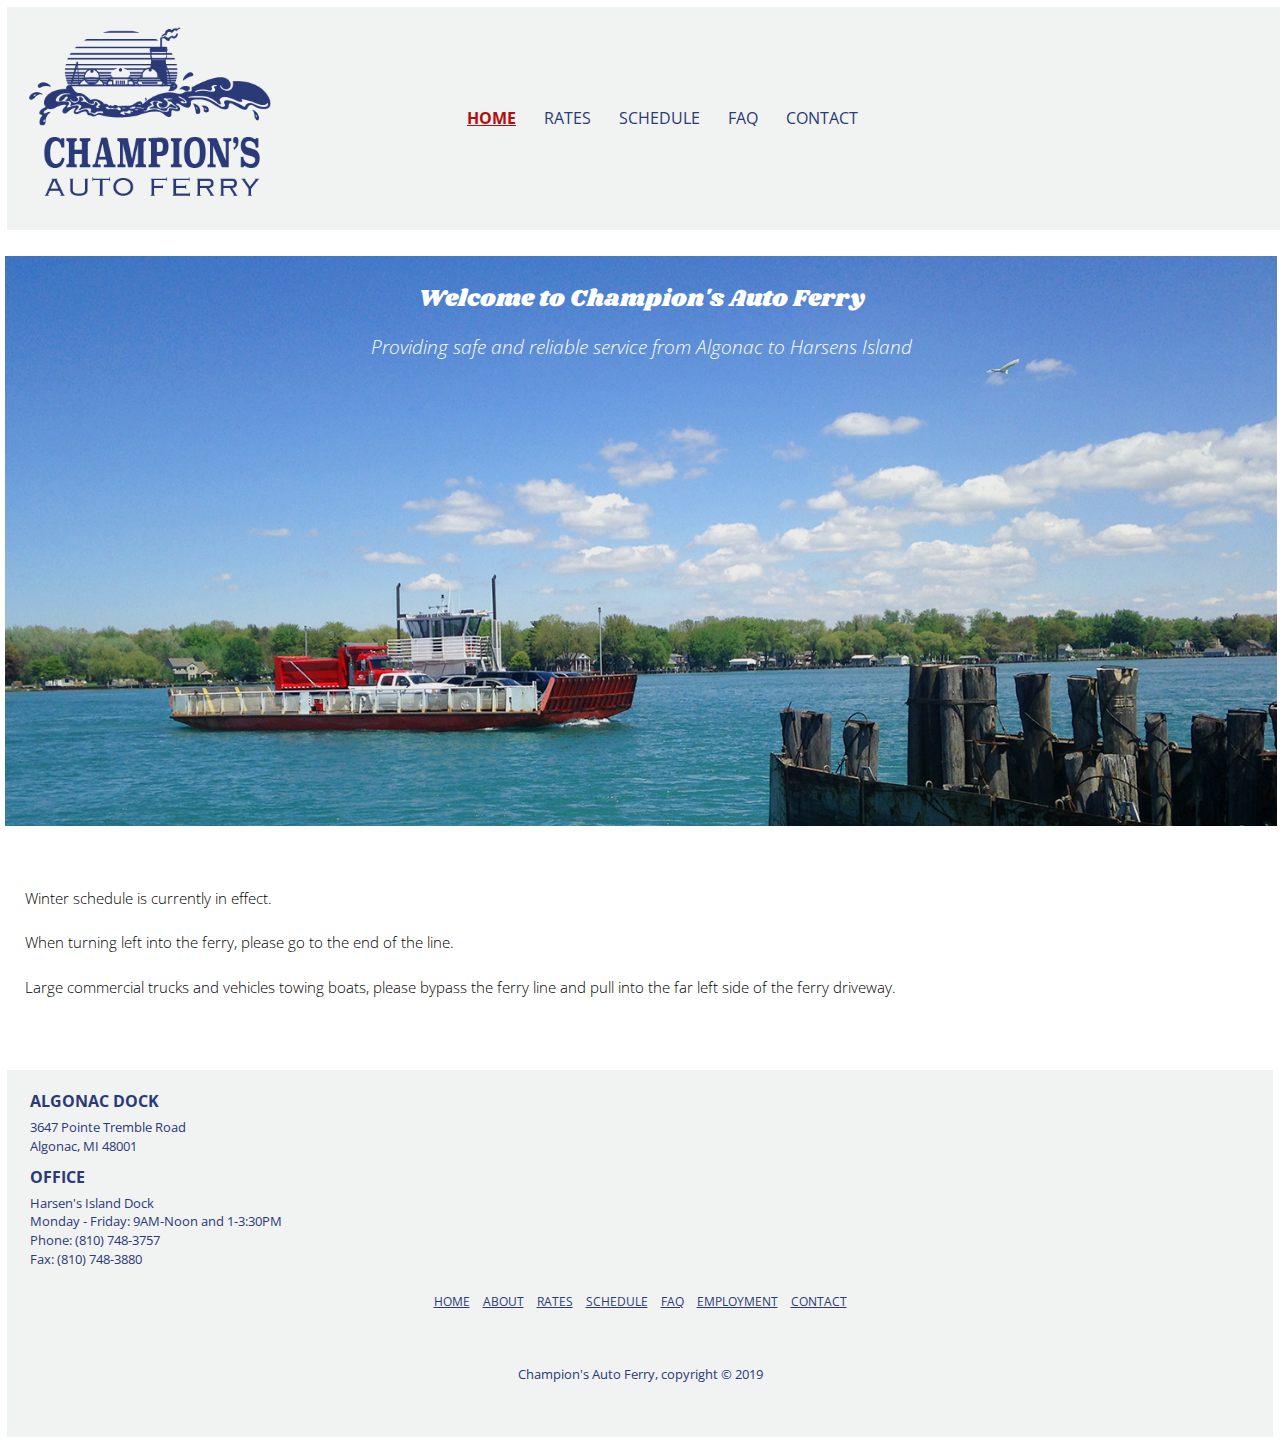
<file: index.html>
<!DOCTYPE html>
<html lang="en">
  <head>
      <meta charset="UTF-8">
      <meta name="description" content="Champion's Auto Ferry provides service between Harsens Island and Algonac, Michigan.">
      <meta name="keywords" content="champion, car ferry, auto ferry, champion auto ferry, champion's auto ferry, boat, transportation, harsens island, algonac, michigan">
      <!-- <meta name="viewport" content="width=device-width, initial-scale=1, maximum-scale=10"> -->
      <meta name ="viewport" content="width=device-width, initial-scale=1.0">


      <link rel="shortcut icon" href="images/favicon-blue.png"/>
      <link rel="stylesheet" type="text/css" href="css/default.css">
      <link rel="stylesheet" type="text/css" href="css/style.css">
      <link href="https://fonts.googleapis.com/css?family=Open+Sans|PT+Serif|Shrikhand" rel="stylesheet">
      <link rel="stylesheet" href="https://use.fontawesome.com/releases/v5.7.2/css/all.css" integrity="sha384-fnmOCqbTlWIlj8LyTjo7mOUStjsKC4pOpQbqyi7RrhN7udi9RwhKkMHpvLbHG9Sr" crossorigin="anonymous">

      <title>Champion's Auto Ferry</title>
  </head>

  <body>
      <a href="#main" class="skip">Skip to content</a>

        <header>
          <div class="header-container">


            <div class="header-img">
              <a href="index.html">
              <img src="images/caf-blue.png"  alt = "champion's auto ferry logo"/>
            </a>
            </div>

            <!-- <div class="header-nav-icon">
              <i class="fas fa-bars" aria-label="header navigation icon"></i>
            </div> -->


            <div class="header-nav">
              <input id="toggle-menu" type="checkbox" />
              <label for="toggle-menu" class="menu-on"><i class="fas fa-bars fa-2x" aria-label="navigation icon"></i></label>
              <label for="toggle-menu" class="menu-off"></label>

              <nav class="primary-nav">
                  <ul>
                    <li><a href="index.html" class="current">Home</a></li>
                    <li><a href="rates.html">Rates</a></li>
                    <li><a href="schedule.html">Schedule</a></li>
                    <li><a href="faq.html">FAQ</a></li>
                    <li><a href="contact.html">Contact</a></li>
                  </ul>
              </nav>
            </div>

          </div>

        </header>

      <main id="main">
        <div class="welcome-container">
          <!-- <img src="images/current_lg.jpg" alt = "ferry crossing river" class="welcome-img"/> -->
          <h1 class="welcome">Welcome to Champion's Auto Ferry</h1>
          <p class="tagline">Providing safe and reliable service from Algonac to Harsens Island</p>
        </div>

        <div class="main-container">
          <p>Winter schedule is currently in effect.</p>
          <p>When turning left into the ferry, please go to the end of the line.</p>
          <p>Large commercial trucks and vehicles towing boats, please bypass the ferry line and pull into the far left side of the ferry driveway.</p>

        </div>
      </main>

      <footer>
        <div class="footer-container">

          <div class="footer-address">
            <h1>Algonac Dock</h1>
            <p class="footer-address">3647 Pointe Tremble Road <br>
              Algonac, MI 48001</p>
          </div>

          <div class="footer-address">
            <h1>Office</h1>
            <p class="footer-address">Harsen's Island Dock <br>
              Monday - Friday: 9AM-Noon and 1-3:30PM <br>
              Phone: (810) 748-3757 <br>
              Fax: (810) 748-3880 <br>
            </p>
          </div>

          <div class="footer-nav-container">
            <nav>
              <ul>
                <li><a href="index.html" class="footer-nav">Home</a></li>
                <li><a href="about.html" class="footer-nav">About</a></li>
                <li><a href="rates.html" class="footer-nav">Rates</a></li>
                <li><a href="schedule.html" class="footer-nav">Schedule</a></li>
                <li><a href="faq.html" class="footer-nav">FAQ</a></li>
                <li><a href="employment.html" class="footer-nav">Employment</a></li>
                <li><a href="contact.html" class="footer-nav">Contact</a></li>
              </ul>
            </nav>
          </div>

          <p> Champion's Auto Ferry, copyright &copy; 2019</p>

        </div>
      </footer>

  </body>

</html>
</file>
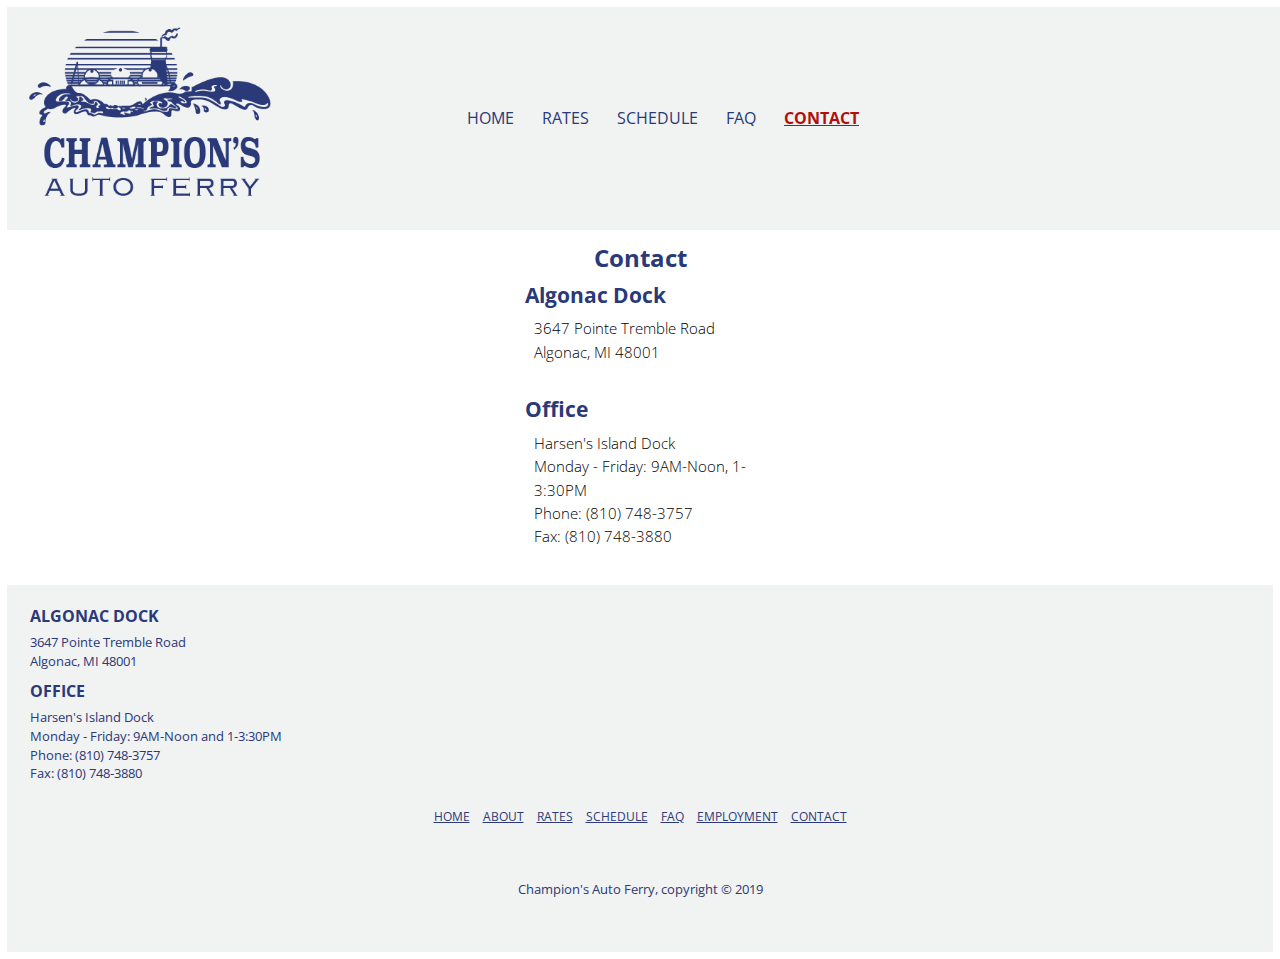
<file: contact.html>
<!DOCTYPE html>
<html lang="en">
<head>
    <meta charset="UTF-8">
    <meta name="description" content="Champion's Auto Ferry provides service between Harsens Island and Algonac, Michigan.">
    <meta name="keywords" content="champion, car ferry, auto ferry, champion auto ferry, champion's auto ferry, boat, transportation, harsens island, algonac, michigan">
    <!-- <meta name="viewport" content="width=device-width, initial-scale=1, maximum-scale=10"> -->
    <meta name ="viewport" content="width=device-width, initial-scale=1.0">


    <link rel="shortcut icon" href="images/favicon-blue.png"/>
    <link rel="stylesheet" type="text/css" href="css/default.css">
    <link rel="stylesheet" type="text/css" href="css/style.css">
    <link href="https://fonts.googleapis.com/css?family=Open+Sans|PT+Serif|Shrikhand" rel="stylesheet">
    <link rel="stylesheet" href="https://use.fontawesome.com/releases/v5.7.2/css/all.css" integrity="sha384-fnmOCqbTlWIlj8LyTjo7mOUStjsKC4pOpQbqyi7RrhN7udi9RwhKkMHpvLbHG9Sr" crossorigin="anonymous">

    <title>Champion's Auto Ferry</title>
</head>

<body>
    <a href="#main" class="skip">Skip to content</a>

      <header>
        <div class="header-container">


          <div class="header-img">
            <a href="index.html">
            <img src="images/caf-blue.png"  alt = "champion's auto ferry logo"/>
          </a>
          </div>

          <!-- <div class="header-nav-icon">
            <i class="fas fa-bars" aria-label="header navigation icon"></i>
          </div> -->


          <div class="header-nav">
            <input id="toggle-menu" type="checkbox" />
            <label for="toggle-menu" class="menu-on"><i class="fas fa-bars fa-2x" aria-label="navigation icon"></i></label>
            <label for="toggle-menu" class="menu-off"></label>

            <nav class="primary-nav">
                <ul>
                  <li><a href="index.html">Home</a></li>
                  <li><a href="rates.html">Rates</a></li>
                  <li><a href="schedule.html">Schedule</a></li>
                  <li><a href="faq.html">FAQ</a></li>
                  <li><a href="contact.html" class="current">Contact</a></li>
                </ul>
            </nav>
          </div>

        </div>

      </header>



    <main>
      <div id="main">
        <div class="main-container-contact">

          <h1>Contact</h1>
            <div class="contact">
              <h2>Algonac Dock</h2>
              <p class="contact">3647 Pointe Tremble Road <br>
                Algonac, MI 48001</p>
            </div>

            <div class="contact">
              <h2>Office</h2>
              <p class="contact">Harsen's Island Dock <br>
                Monday - Friday: 9AM-Noon, 1-3:30PM <br>
                Phone: (810) 748-3757 <br>
                Fax: (810) 748-3880</p>
            </div>

      </div>
      </div>
    </main>

    <footer>
      <div class="footer-container">

        <div class="footer-address">
          <h1>Algonac Dock</h1>
          <p class="footer-address">3647 Pointe Tremble Road <br>
            Algonac, MI 48001</p>
        </div>

        <div class="footer-address">
          <h1>Office</h1>
          <p class="footer-address">Harsen's Island Dock <br>
            Monday - Friday: 9AM-Noon and 1-3:30PM <br>
            Phone: (810) 748-3757 <br>
            Fax: (810) 748-3880 <br>
          </p>
        </div>

        <div class="footer-nav-container">
          <nav>
            <ul>
              <li><a href="index.html" class="footer-nav">Home</a></li>
              <li><a href="about.html" class="footer-nav">About</a></li>
              <li><a href="rates.html" class="footer-nav">Rates</a></li>
              <li><a href="schedule.html" class="footer-nav">Schedule</a></li>
              <li><a href="faq.html" class="footer-nav">FAQ</a></li>
              <li><a href="employment.html" class="footer-nav">Employment</a></li>
              <li><a href="contact.html" class="footer-nav">Contact</a></li>
            </ul>
          </nav>
        </div>

        <p> Champion's Auto Ferry, copyright &copy; 2019</p>

      </div>
    </footer>

  </body>

</html>
</file>
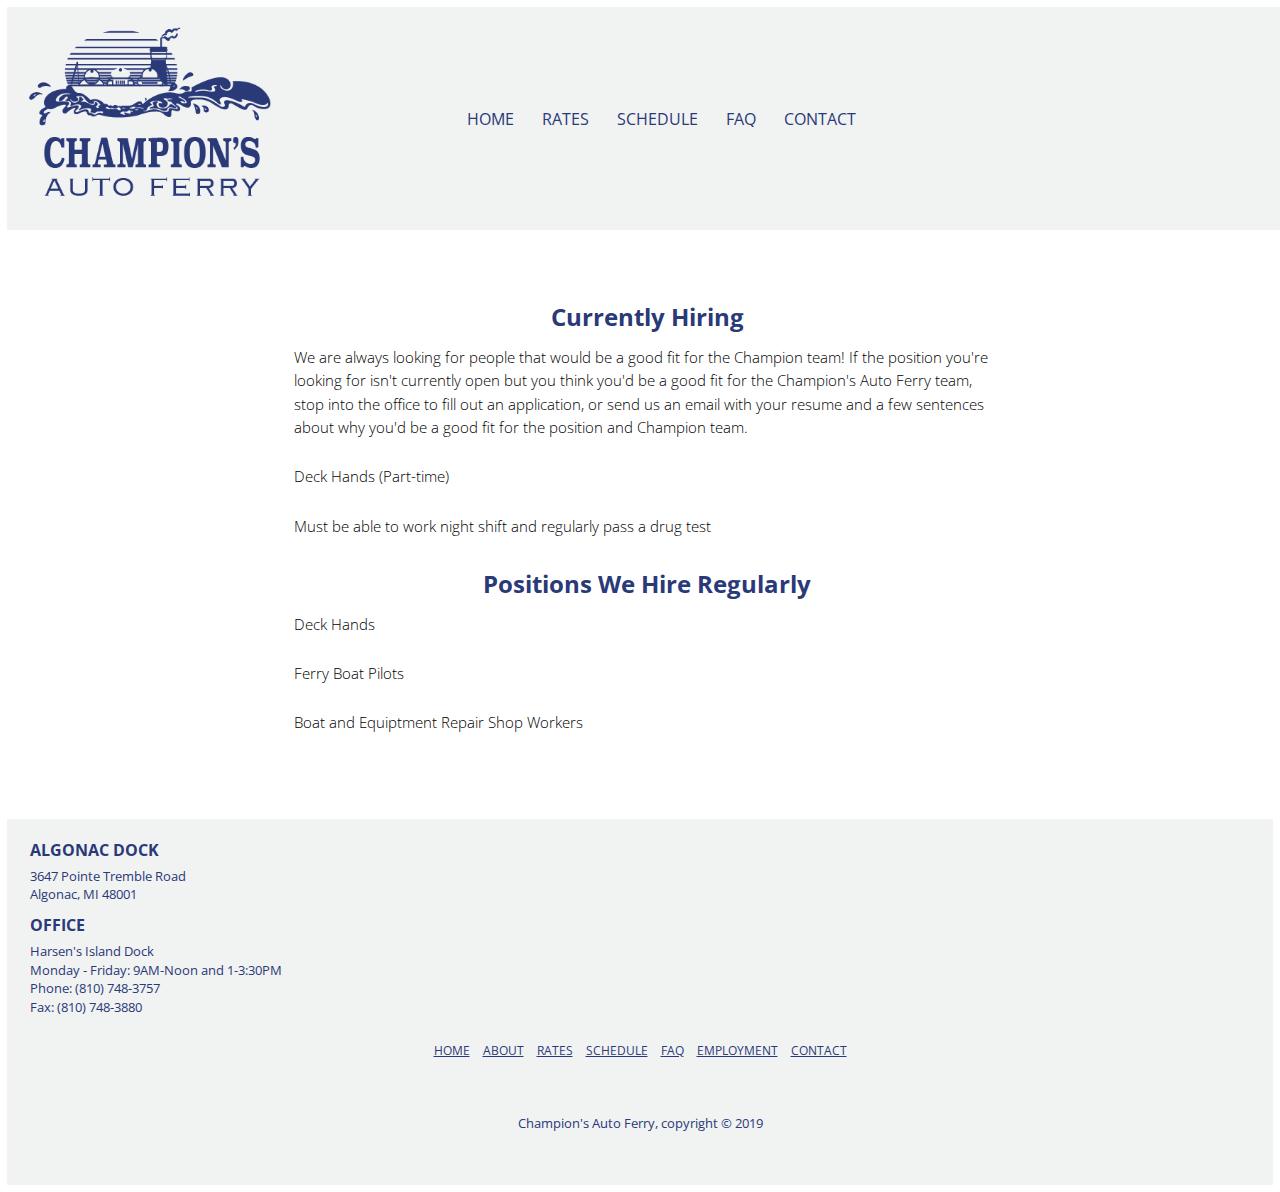
<file: employment.html>
<!DOCTYPE html>
<html lang="en">
<head>
    <meta charset="UTF-8">
    <meta name="description" content="Champion's Auto Ferry provides service between Harsens Island and Algonac, Michigan.">
    <meta name="keywords" content="champion, car ferry, auto ferry, champion auto ferry, champion's auto ferry, boat, transportation, harsens island, algonac, michigan">
    <!-- <meta name="viewport" content="width=device-width, initial-scale=1, maximum-scale=10"> -->
    <meta name ="viewport" content="width=device-width, initial-scale=1.0">


    <link rel="shortcut icon" href="images/favicon-blue.png"/>
    <link rel="stylesheet" type="text/css" href="css/default.css">
    <link rel="stylesheet" type="text/css" href="css/style.css">
    <link href="https://fonts.googleapis.com/css?family=Open+Sans|PT+Serif|Shrikhand" rel="stylesheet">
    <link rel="stylesheet" href="https://use.fontawesome.com/releases/v5.7.2/css/all.css" integrity="sha384-fnmOCqbTlWIlj8LyTjo7mOUStjsKC4pOpQbqyi7RrhN7udi9RwhKkMHpvLbHG9Sr" crossorigin="anonymous">

    <title>Champion's Auto Ferry</title>
</head>

<body>
    <a href="#main" class="skip">Skip to content</a>

      <header>
        <div class="header-container">


          <div class="header-img">
            <a href="index.html">
            <img src="images/caf-blue.png"  alt = "champion's auto ferry logo"/>
          </a>
          </div>

          <!-- <div class="header-nav-icon">
            <i class="fas fa-bars" aria-label="header navigation icon"></i>
          </div> -->


          <div class="header-nav">
            <input id="toggle-menu" type="checkbox" />
            <label for="toggle-menu" class="menu-on"><i class="fas fa-bars fa-2x" aria-label="navigation icon"></i></label>
            <label for="toggle-menu" class="menu-off"></label>

            <nav class="primary-nav">
                <ul>
                  <li><a href="index.html">Home</a></li>
                  <li><a href="rates.html">Rates</a></li>
                  <li><a href="schedule.html">Schedule</a></li>
                  <li><a href="faq.html">FAQ</a></li>
                  <li><a href="contact.html">Contact</a></li>
                </ul>
            </nav>
          </div>

        </div>

      </header>



    <main>
      <div id="main">
        <div class="main-container-employment">

          <div class="about-item">
            <h1>Currently Hiring</h1>
            <p>We are always looking for people that would be a good fit for the Champion team! If the position you're looking for isn't currently open but you think you'd be a good fit for the Champion's Auto Ferry team, stop into the office to fill out an application, or send us an email with your resume and a few sentences about why you'd be a good fit for the position and Champion team.</p>
            <p>Deck Hands (Part-time)</p>
            <p>Must be able to work night shift and regularly pass a drug test</p>
          </div>

          <div class="about-item">
            <h1>Positions We Hire Regularly</h1>
            <p>Deck Hands</p>
            <p>Ferry Boat Pilots</p>
            <p>Boat and Equiptment Repair Shop Workers</p>
          </div>

        </div>
      </div>
    </main>

    <footer>
      <div class="footer-container">

        <div class="footer-address">
          <h1>Algonac Dock</h1>
          <p class="footer-address">3647 Pointe Tremble Road <br>
            Algonac, MI 48001</p>
        </div>

        <div class="footer-address">
          <h1>Office</h1>
          <p class="footer-address">Harsen's Island Dock <br>
            Monday - Friday: 9AM-Noon and 1-3:30PM <br>
            Phone: (810) 748-3757 <br>
            Fax: (810) 748-3880 <br>
          </p>
        </div>

        <div class="footer-nav-container">
          <nav>
            <ul>
              <li><a href="index.html" class="footer-nav">Home</a></li>
              <li><a href="about.html" class="footer-nav">About</a></li>
              <li><a href="rates.html" class="footer-nav">Rates</a></li>
              <li><a href="schedule.html" class="footer-nav">Schedule</a></li>
              <li><a href="faq.html" class="footer-nav">FAQ</a></li>
              <li><a href="employment.html" class="footer-nav">Employment</a></li>
              <li><a href="contact.html" class="footer-nav">Contact</a></li>
            </ul>
          </nav>
        </div>

        <p> Champion's Auto Ferry, copyright &copy; 2019</p>

      </div>
    </footer>

  </body>

</html>
</file>
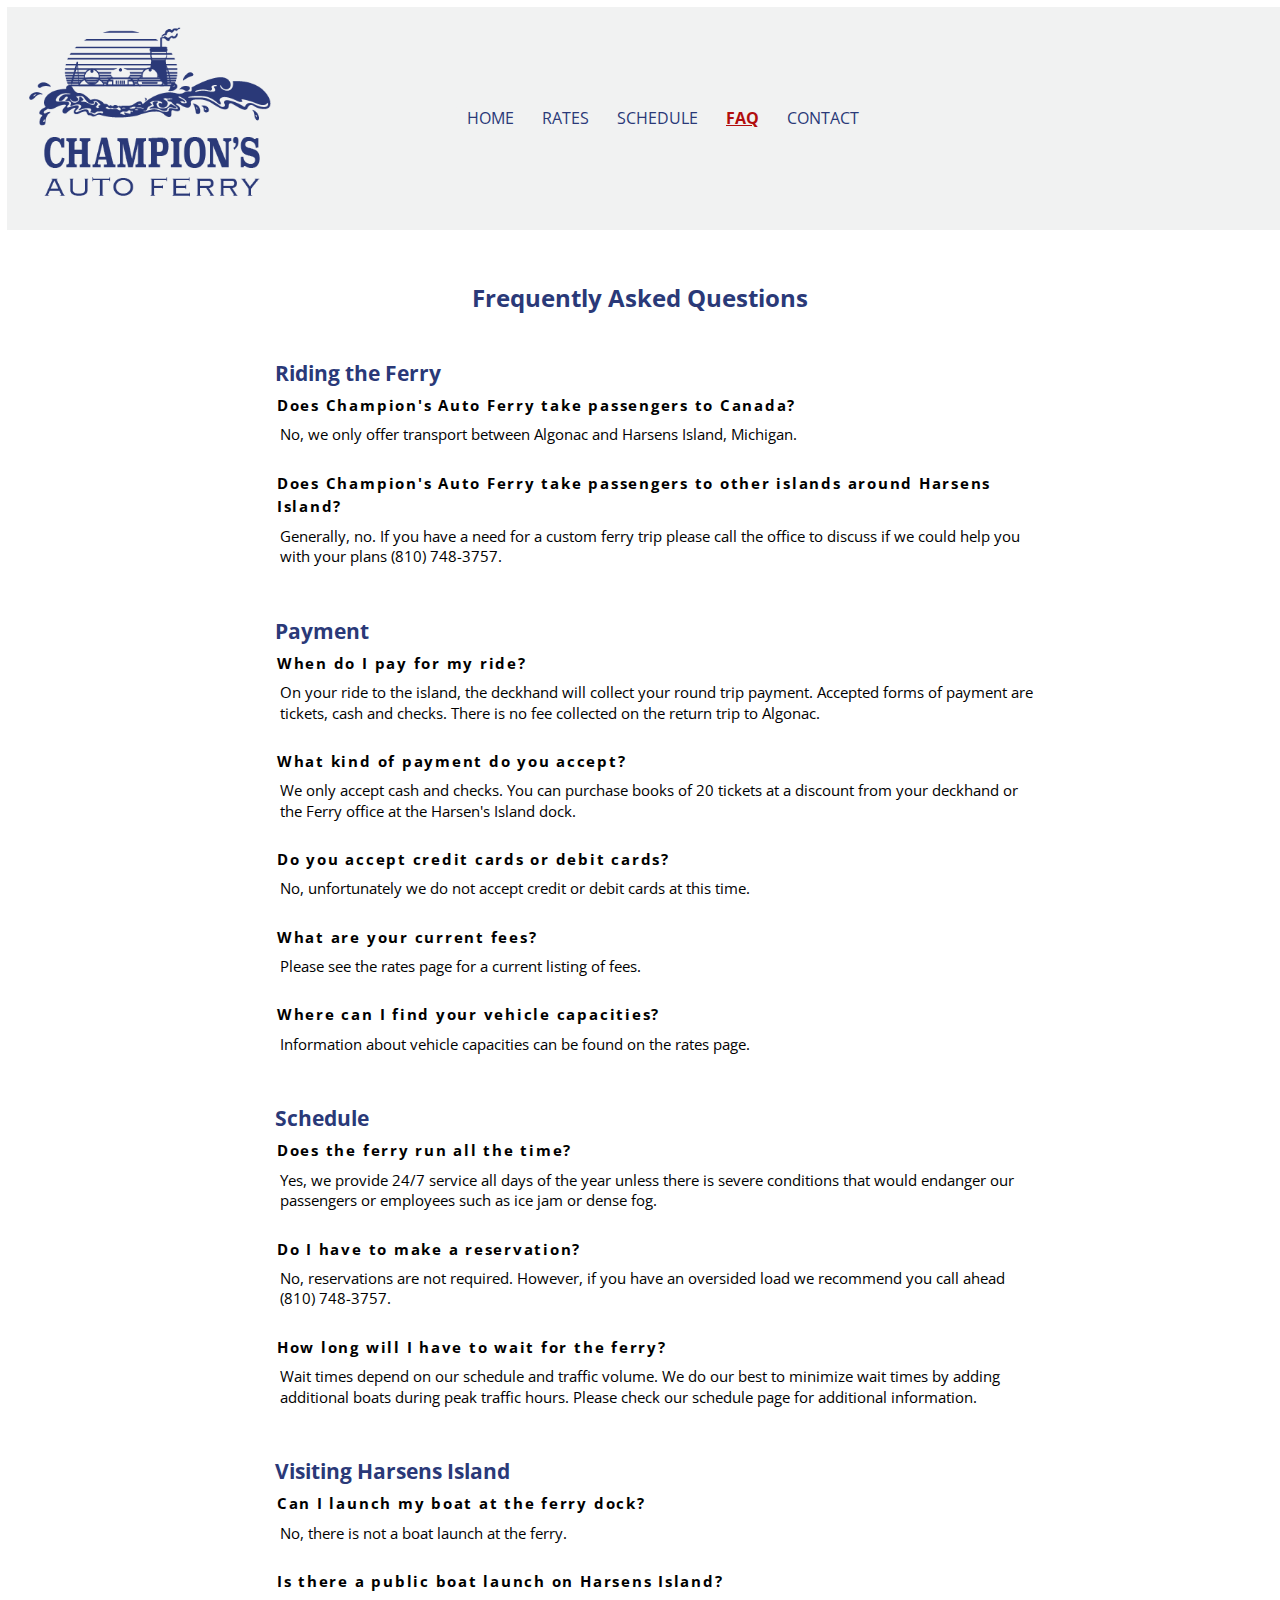
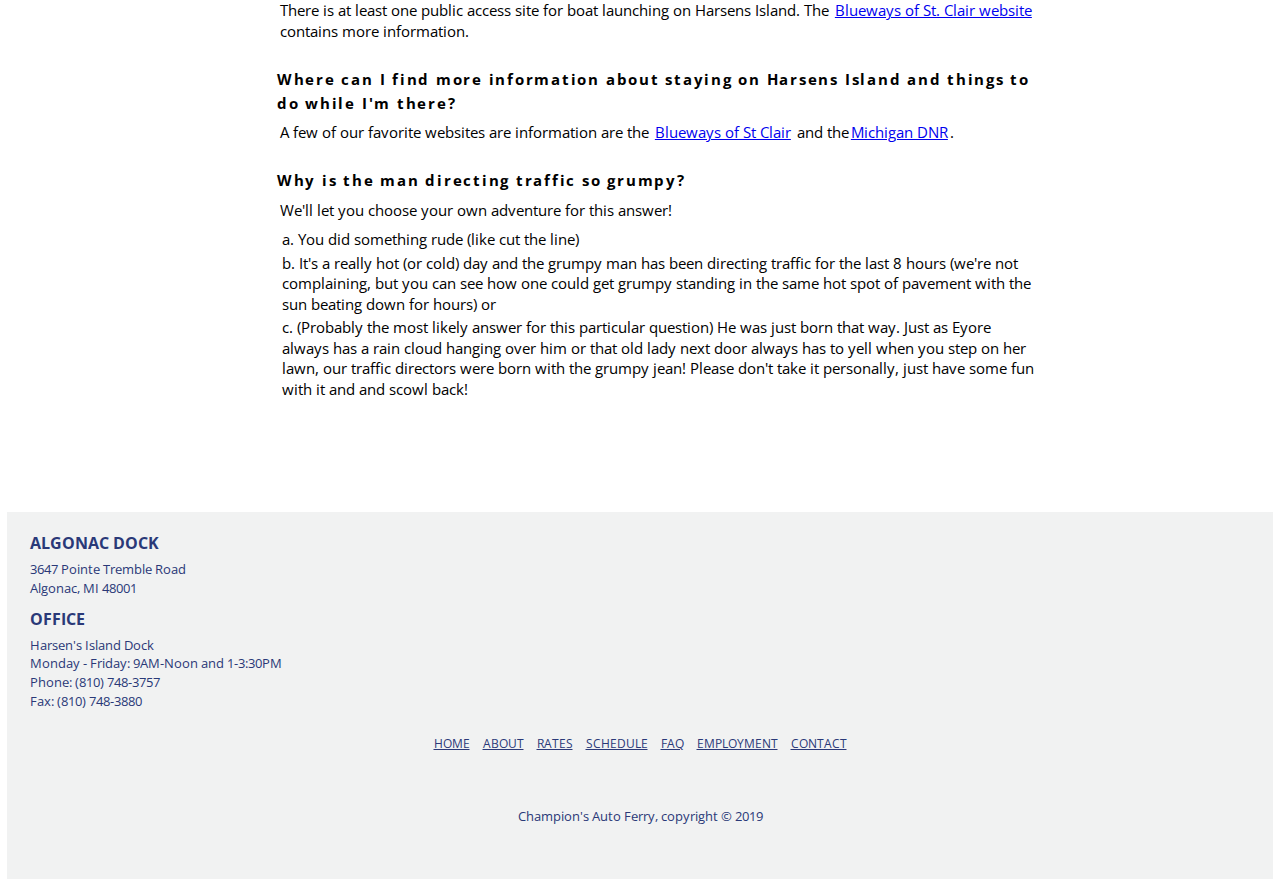
<file: faq.html>
<!DOCTYPE html>
<html lang="en">
<head>
    <meta charset="UTF-8">
    <meta name="description" content="Champion's Auto Ferry provides service between Harsens Island and Algonac, Michigan.">
    <meta name="keywords" content="champion, car ferry, auto ferry, champion auto ferry, champion's auto ferry, boat, transportation, harsens island, algonac, michigan">
    <!-- <meta name="viewport" content="width=device-width, initial-scale=1, maximum-scale=10"> -->
    <meta name ="viewport" content="width=device-width, initial-scale=1.0">


    <link rel="shortcut icon" href="images/favicon-blue.png"/>
    <link rel="stylesheet" type="text/css" href="css/default.css">
    <link rel="stylesheet" type="text/css" href="css/style.css">
    <link href="https://fonts.googleapis.com/css?family=Open+Sans|PT+Serif|Shrikhand" rel="stylesheet">
    <link rel="stylesheet" href="https://use.fontawesome.com/releases/v5.7.2/css/all.css" integrity="sha384-fnmOCqbTlWIlj8LyTjo7mOUStjsKC4pOpQbqyi7RrhN7udi9RwhKkMHpvLbHG9Sr" crossorigin="anonymous">

    <title>Champion's Auto Ferry</title>
</head>

<body>
    <a href="#main" class="skip">Skip to content</a>

      <header>
        <div class="header-container">


          <div class="header-img">
            <a href="index.html">
            <img src="images/caf-blue.png"  alt = "champion's auto ferry logo"/>
          </a>
          </div>

          <!-- <div class="header-nav-icon">
            <i class="fas fa-bars" aria-label="header navigation icon"></i>
          </div> -->


          <div class="header-nav">
            <input id="toggle-menu" type="checkbox" />
            <label for="toggle-menu" class="menu-on"><i class="fas fa-bars fa-2x" aria-label="navigation icon"></i></label>
            <label for="toggle-menu" class="menu-off"></label>

            <nav class="primary-nav">
                <ul>
                  <li><a href="index.html">Home</a></li>
                  <li><a href="rates.html">Rates</a></li>
                  <li><a href="schedule.html">Schedule</a></li>
                  <li><a href="faq.html" class="current">FAQ</a></li>
                  <li><a href="contact.html">Contact</a></li>
                </ul>
            </nav>
          </div>

        </div>

      </header>



    <main>
      <div id="main">
        <div class="main-container">
          <h1>Frequently Asked Questions</h1>

            <div class="faq-section">

              <h2>Riding the Ferry   <i class="fas fa-ship" aria-label="ship icon"></i></h2>
                <p class="question">Does Champion's Auto Ferry take passengers to Canada?</p>
                <p class="answer">No, we only offer transport between Algonac and Harsens Island, Michigan.</p>
                <br>
                <p class="question">Does Champion's Auto Ferry take passengers to other islands around Harsens Island?</p>
                <p class="answer">Generally, no. If you have a need for a custom ferry trip please call the office to discuss if we could help you with your plans (810) 748-3757.</p>

            </div>


            <div class="faq-section">

              <h2>Payment   <i class="fas fa-money-bill" aria-label="money icon"></i></h2>
                <p class="question">When do I pay for my ride?</p>
                <p class="answer">On your ride to the island, the deckhand will collect your round trip payment. Accepted forms of payment are tickets, cash and checks. There is no fee collected on the return trip to Algonac.</p>
                <br>
                <p class="question">What kind of payment do you accept?</p>
                <p class="answer">We only accept cash and checks. You can purchase books of 20 tickets at a discount from your deckhand or the Ferry office at the Harsen's Island dock.</p>
                <br>
                <p class="question">Do you accept credit cards or debit cards?</p>
                <p class="answer">No, unfortunately we do not accept credit or debit cards at this time.</p>
                <br>
                <p class="question">What are your current fees?</p>
                <p class="answer">Please see the rates page for a current listing of fees.</p>
                <br>
                <p class="question">Where can I find your vehicle capacities?</p>
                <p class="answer">Information about vehicle capacities can be found on the rates page.</p>

            </div>


            <div class="faq-section">

              <h2>Schedule   <i class="fas fa-clock" aria-label="clock icon"></i></h2>
                <p class="question">Does the ferry run all the time?</p>
                <p class="answer">Yes, we provide 24/7 service all days of the year unless there is severe conditions that would endanger our passengers or employees such as ice jam or dense fog.</p>
                <br>
                <p class="question">Do I have to make a reservation?</p>
                <p class="answer">No, reservations are not required. However, if you have an oversided load we recommend you call ahead (810) 748-3757.</p>
                <br>
                <p class="question">How long will I have to wait for the ferry?</p>
                <p class="answer">Wait times depend on our schedule and traffic volume. We do our best to minimize wait times by adding additional boats during peak traffic hours. Please check our schedule page for additional information.</p>

            </div>


            <div class="faq-section">

              <h2>Visiting Harsens Island   <i class="fas fa-suitcase" aria-label="suitcase icon"></i></h2>
                <p class="question">Can I launch my boat at the ferry dock?</p>
                <p class="answer">No, there is not a boat launch at the ferry.</p>
                <br>
                <p class="question">Is there a public boat launch on Harsens Island?</p>
                <p class="answer">There is at least one public access site for boat launching on Harsens Island. The <a href="http://www.bluewaysofstclair.org/recreation.asp?ait=av&aid=42">Blueways of St. Clair website</a> contains more information.</p>
                <br>
                <p class="question">Where can I find more information about staying on Harsens Island and things to do while I'm there?</p>
                <p class="answer">A few of our favorite websites are information are the <a href="http://www.bluewaysofstclair.org">Blueways of St Clair</a> and the<a href="https://search.michigan.gov/AppBuilder/search?ctx=DNR&q=harsens%20island">Michigan DNR</a>.</p>
                <br>
                <p class="question">Why is the man directing traffic so grumpy?</p>
                <p class="answer">We'll let you choose your own adventure for this answer!</p>
                <ol class="answer">
                  <li>You did something rude (like cut the line)</li>
                  <li>It's a really hot (or cold) day and the grumpy man has been directing traffic for the last 8 hours (we're not complaining, but you can see how one could get grumpy standing in the same hot spot of pavement with the sun beating down for hours) or</li>
                  <li>(Probably the most likely answer for this particular question) He was just born that way. Just as Eyore always has a rain cloud hanging over him or that old lady next door always has to yell when you step on her lawn, our traffic directors were born with the grumpy jean! Please don't take it personally, just have some fun with it and and scowl back!</li>
                </ol>
            </div>

        </div>

      </div>

    </main>

    <footer>
      <div class="footer-container">

        <div class="footer-address">
          <h1>Algonac Dock</h1>
          <p class="footer-address">3647 Pointe Tremble Road <br>
            Algonac, MI 48001</p>
        </div>

        <div class="footer-address">
          <h1>Office</h1>
          <p class="footer-address">Harsen's Island Dock <br>
            Monday - Friday: 9AM-Noon and 1-3:30PM <br>
            Phone: (810) 748-3757 <br>
            Fax: (810) 748-3880 <br>
          </p>
        </div>

        <div class="footer-nav-container">
          <nav>
            <ul>
              <li><a href="index.html" class="footer-nav">Home</a></li>
              <li><a href="about.html" class="footer-nav">About</a></li>
              <li><a href="rates.html" class="footer-nav">Rates</a></li>
              <li><a href="schedule.html" class="footer-nav">Schedule</a></li>
              <li><a href="faq.html" class="footer-nav">FAQ</a></li>
              <li><a href="employment.html" class="footer-nav">Employment</a></li>
              <li><a href="contact.html" class="footer-nav">Contact</a></li>
            </ul>
          </nav>
        </div>

        <p> Champion's Auto Ferry, copyright &copy; 2019</p>

      </div>
    </footer>

  </body>

</html>
</file>
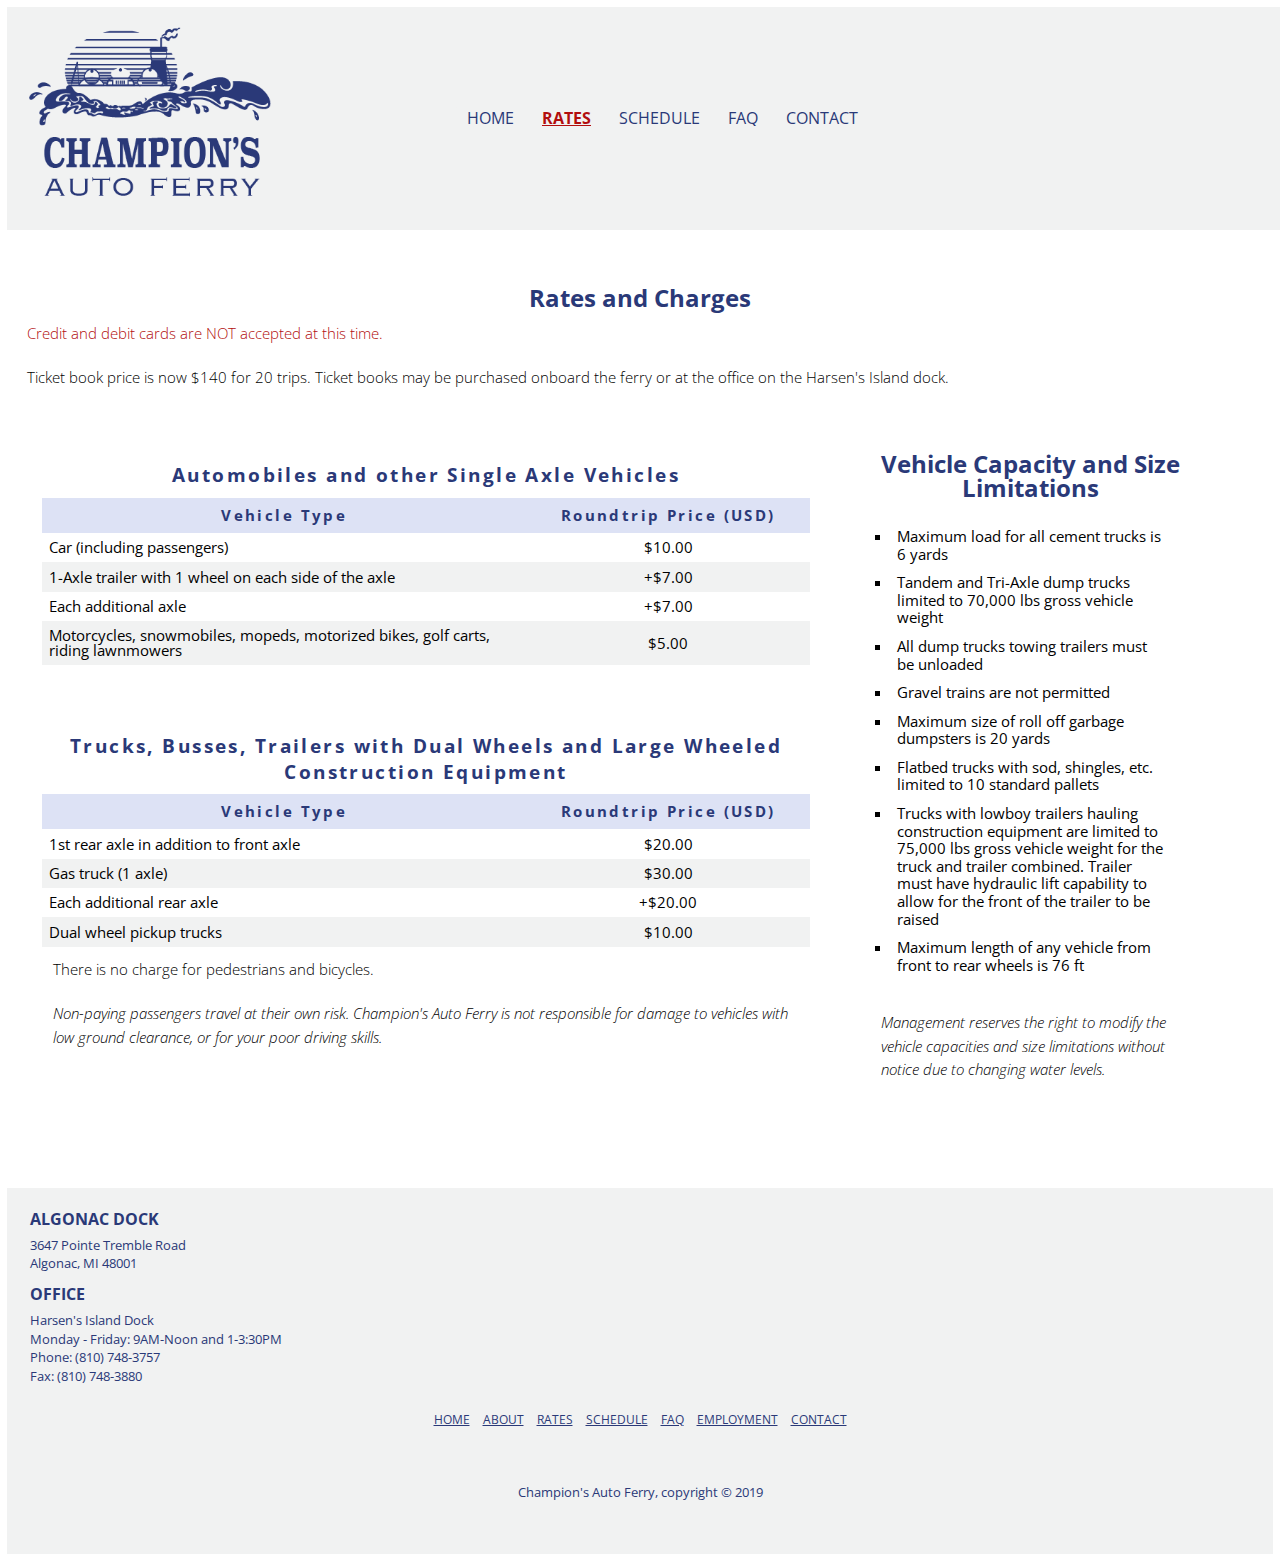
<file: rates.html>
<!DOCTYPE html>
<html lang="en">
<head>
    <meta charset="UTF-8">
    <meta name="description" content="Champion's Auto Ferry provides service between Harsens Island and Algonac, Michigan.">
    <meta name="keywords" content="champion, car ferry, auto ferry, champion auto ferry, champion's auto ferry, boat, transportation, harsens island, algonac, michigan">
    <!-- <meta name="viewport" content="width=device-width, initial-scale=1, maximum-scale=10"> -->
    <meta name ="viewport" content="width=device-width, initial-scale=1.0">


    <link rel="shortcut icon" href="images/favicon-blue.png"/>
    <link rel="stylesheet" type="text/css" href="css/default.css">
    <link rel="stylesheet" type="text/css" href="css/style.css">
    <link href="https://fonts.googleapis.com/css?family=Open+Sans|PT+Serif|Shrikhand" rel="stylesheet">
    <link rel="stylesheet" href="https://use.fontawesome.com/releases/v5.7.2/css/all.css" integrity="sha384-fnmOCqbTlWIlj8LyTjo7mOUStjsKC4pOpQbqyi7RrhN7udi9RwhKkMHpvLbHG9Sr" crossorigin="anonymous">

    <title>Champion's Auto Ferry</title>
</head>

<body>
    <a href="#main" class="skip">Skip to content</a>

      <header>
        <div class="header-container">


          <div class="header-img">
            <a href="index.html">
            <img src="images/caf-blue.png"  alt = "champion's auto ferry logo"/>
          </a>
          </div>

          <!-- <div class="header-nav-icon">
            <i class="fas fa-bars" aria-label="header navigation icon"></i>
          </div> -->


          <div class="header-nav">
            <input id="toggle-menu" type="checkbox" />
            <label for="toggle-menu" class="menu-on"><i class="fas fa-bars fa-2x" aria-label="navigation icon"></i></label>
            <label for="toggle-menu" class="menu-off"></label>

            <nav class="primary-nav">
                <ul>
                  <li><a href="index.html">Home</a></li>
                  <li><a href="rates.html" class="current">Rates</a></li>
                  <li><a href="schedule.html">Schedule</a></li>
                  <li><a href="faq.html">FAQ</a></li>
                  <li><a href="contact.html">Contact</a></li>
                </ul>
            </nav>
          </div>

        </div>

      </header>


    <main>
      <div id="main">

        <div class="main-container">

          <h1>Rates and Charges</h1>

          <p class="announcement">Credit and debit cards are NOT accepted at this time.</p>
          <p>Ticket book price is now $140 for 20 trips. Ticket books may be purchased onboard the ferry or at the office on the Harsen's Island dock.</p>

          <div class="main-container-rates">

            <div class="rate-table">

              <table>
                <caption><i class="fa fa-car-side fa-2x" aria-label="car icon"></i><br>Automobiles and other Single Axle Vehicles</caption>
                  <thead>
                    <tr>
                      <td>Vehicle Type</td>
                      <td>Roundtrip Price (USD)</td>
                    </tr>
                </thead>
                <tr>
                  <td>Car (including passengers)</td>
                  <td>$10.00</td>
                </tr>
                <tr>
                  <td>1-Axle trailer with 1 wheel on each side of the axle</td>
                  <td>+$7.00</td>
                </tr>
                <tr>
                  <td>Each additional axle</td>
                  <td>+$7.00</td>
                </tr>
                <tr>
                  <td>Motorcycles, snowmobiles, mopeds, motorized bikes, golf carts, riding lawnmowers</td>
                  <td>$5.00</td>
                </tr>
              </table> <br> <br>

              <!-- </div>


              <div class="rate-table"> -->
                <table>
                  <caption><i class="fas fa-truck-moving fa-2x" aria-label="truck icon"></i><br>Trucks, Busses, Trailers with Dual Wheels and Large Wheeled Construction Equipment</caption>
                    <thead>
                      <tr>
                        <td>Vehicle Type</td>
                        <td>Roundtrip Price (USD)</td>
                      </tr>
                  </thead>
                  <tr>
                    <td>1st rear axle in addition to front axle</td>
                    <td>$20.00</td>
                  </tr>
                  <tr>
                    <td>Gas truck (1 axle)</td>
                    <td>$30.00</td>
                  </tr>
                  <tr>
                    <td>Each additional rear axle</td>
                    <td>+$20.00</td>
                  </tr>
                  <tr>
                    <td>Dual wheel pickup trucks</td>
                    <td>$10.00</td>
                  </tr>
                  </table>

                  <p>There is no charge for pedestrians and bicycles.</p>

                  <p class="disclaimer">Non-paying passengers travel at their own risk. Champion's Auto Ferry is not responsible for damage to vehicles with low ground clearance, or for your poor driving skills.</p>
                </div>

                <aside>
                  <div class="capacity-list">
                    <h1>Vehicle Capacity and Size Limitations</h1>

                    <ul>
                      <li>Maximum load for all cement trucks is 6 yards</li>
                      <li>Tandem and Tri-Axle dump trucks limited to 70,000 lbs gross vehicle weight</li>
                      <li>All dump trucks towing trailers must be unloaded</li>
                      <li>Gravel trains are not permitted</li>
                      <li>Maximum size of roll off garbage dumpsters is 20 yards</li>
                      <li>Flatbed trucks with sod, shingles, etc. limited to 10 standard pallets</li>
                      <li>Trucks with lowboy trailers hauling construction equipment are limited to 75,000 lbs gross vehicle weight for the truck and trailer combined. Trailer must have hydraulic lift capability to allow for the front of the trailer to be raised</li>
                      <li>Maximum length of any vehicle from front to rear wheels is 76 ft</li>
                    </ul>

                    <p class="disclaimer">Management reserves the right to modify the vehicle capacities and size limitations without notice due to changing water levels.</p>
                  </div>
                </aside>
              </div>

        </div>

      </div>
    </main>

    <footer>
      <div class="footer-container">

        <div class="footer-address">
          <h1>Algonac Dock</h1>
          <p class="footer-address">3647 Pointe Tremble Road <br>
            Algonac, MI 48001</p>
        </div>

        <div class="footer-address">
          <h1>Office</h1>
          <p class="footer-address">Harsen's Island Dock <br>
            Monday - Friday: 9AM-Noon and 1-3:30PM <br>
            Phone: (810) 748-3757 <br>
            Fax: (810) 748-3880 <br>
          </p>
        </div>

        <div class="footer-nav-container">
          <nav>
            <ul>
              <li><a href="index.html" class="footer-nav">Home</a></li>
              <li><a href="about.html" class="footer-nav">About</a></li>
              <li><a href="rates.html" class="footer-nav">Rates</a></li>
              <li><a href="schedule.html" class="footer-nav">Schedule</a></li>
              <li><a href="faq.html" class="footer-nav">FAQ</a></li>
              <li><a href="employment.html" class="footer-nav">Employment</a></li>
              <li><a href="contact.html" class="footer-nav">Contact</a></li>
            </ul>
          </nav>
        </div>

        <p> Champion's Auto Ferry, copyright &copy; 2019</p>

      </div>
    </footer>

  </body>

</html>
</file>
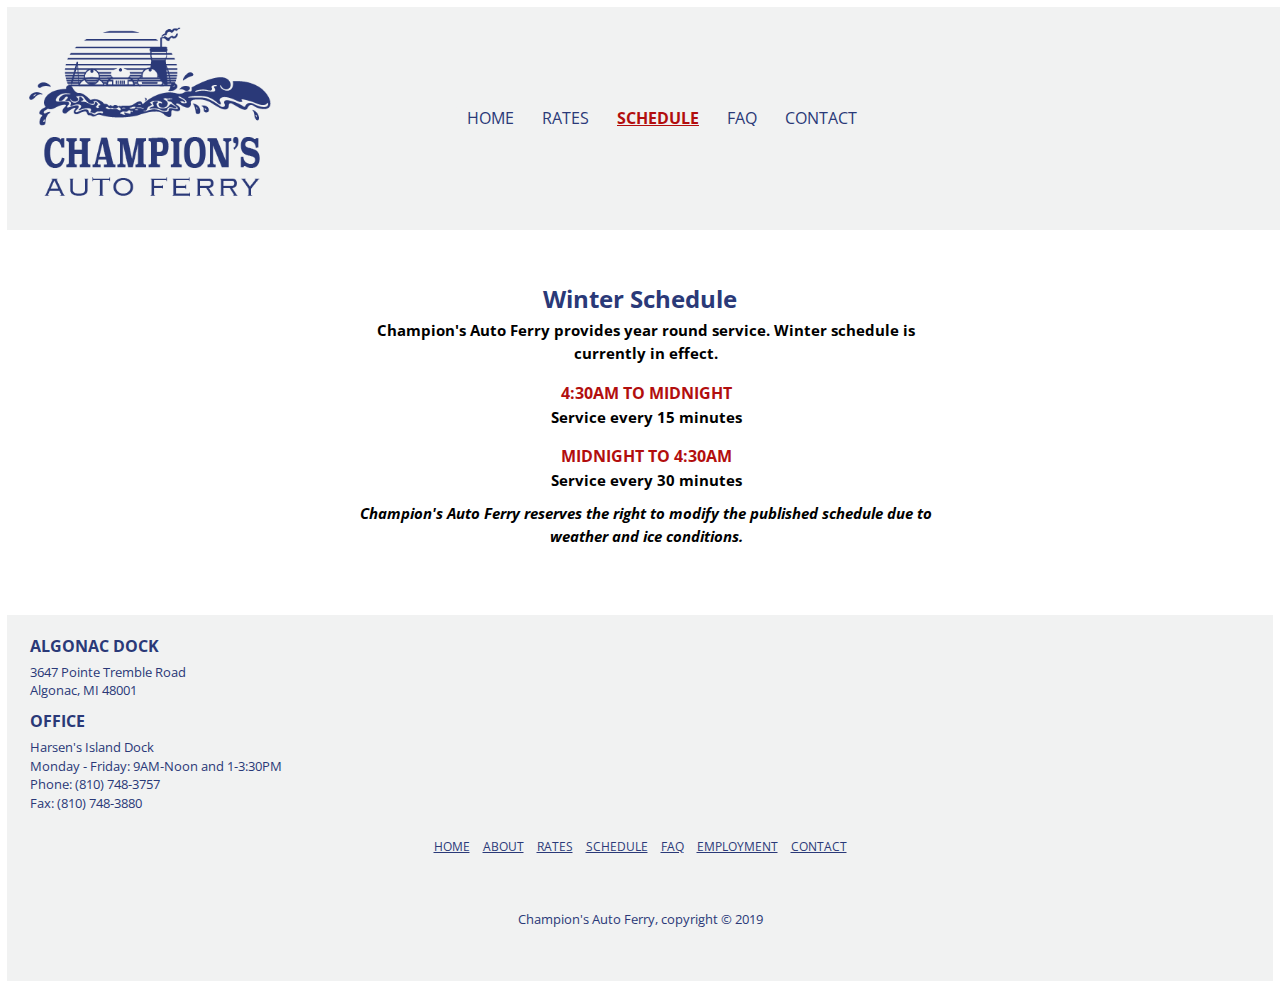
<file: schedule.html>
<!DOCTYPE html>
<html lang="en">
<head>
    <meta charset="UTF-8">
    <meta name="description" content="Champion's Auto Ferry provides service between Harsens Island and Algonac, Michigan.">
    <meta name="keywords" content="champion, car ferry, auto ferry, champion auto ferry, champion's auto ferry, boat, transportation, harsens island, algonac, michigan">
    <!-- <meta name="viewport" content="width=device-width, initial-scale=1, maximum-scale=10"> -->
    <meta name ="viewport" content="width=device-width, initial-scale=1.0">


    <link rel="shortcut icon" href="images/favicon-blue.png"/>
    <link rel="stylesheet" type="text/css" href="css/default.css">
    <link rel="stylesheet" type="text/css" href="css/style.css">
    <link href="https://fonts.googleapis.com/css?family=Open+Sans|PT+Serif|Shrikhand" rel="stylesheet">
    <link rel="stylesheet" href="https://use.fontawesome.com/releases/v5.7.2/css/all.css" integrity="sha384-fnmOCqbTlWIlj8LyTjo7mOUStjsKC4pOpQbqyi7RrhN7udi9RwhKkMHpvLbHG9Sr" crossorigin="anonymous">

    <title>Champion's Auto Ferry</title>
</head>

<body>
    <a href="#main" class="skip">Skip to content</a>

      <header>
        <div class="header-container">


          <div class="header-img">
            <a href="index.html">
            <img src="images/caf-blue.png"  alt = "champion's auto ferry logo"/>
          </a>
          </div>

          <!-- <div class="header-nav-icon">
            <i class="fas fa-bars" aria-label="header navigation icon"></i>
          </div> -->


          <div class="header-nav">
            <input id="toggle-menu" type="checkbox" />
            <label for="toggle-menu" class="menu-on"><i class="fas fa-bars fa-2x" aria-label="navigation icon"></i></label>
            <label for="toggle-menu" class="menu-off"></label>

            <nav class="primary-nav">
                <ul>
                  <li><a href="index.html">Home</a></li>
                  <li><a href="rates.html">Rates</a></li>
                  <li><a href="schedule.html" class="current">Schedule</a></li>
                  <li><a href="faq.html">FAQ</a></li>
                  <li><a href="contact.html">Contact</a></li>
                </ul>
            </nav>
          </div>

        </div>

      </header>



    <main>

      <div id="main">

        <div class="main-container">
          <div class="schedule-container">

            <h1 class="schedule">Winter Schedule</h1>
              <div class="schedule">

                <p class="schedule">Champion's Auto Ferry provides year round service. Winter schedule is currently in effect.</p>

                <h2>4:30AM to Midnight</h2>
                <p>Service every 15 minutes</p>
                <h2>Midnight to 4:30AM</h2>
                <p>Service every 30 minutes</p>
              </div>

              <div class="disclaimer schedule">
                <p>Champion's Auto Ferry reserves the right to modify the published schedule due to weather and ice conditions.</p>
              </div>

          </div>
        </div>

      </div>
    </main>

    <footer>
      <div class="footer-container">

        <div class="footer-address">
          <h1>Algonac Dock</h1>
          <p class="footer-address">3647 Pointe Tremble Road <br>
            Algonac, MI 48001</p>
        </div>

        <div class="footer-address">
          <h1>Office</h1>
          <p class="footer-address">Harsen's Island Dock <br>
            Monday - Friday: 9AM-Noon and 1-3:30PM <br>
            Phone: (810) 748-3757 <br>
            Fax: (810) 748-3880 <br>
          </p>
        </div>

        <div class="footer-nav-container">
          <nav>
            <ul>
              <li><a href="index.html" class="footer-nav">Home</a></li>
              <li><a href="about.html" class="footer-nav">About</a></li>
              <li><a href="rates.html" class="footer-nav">Rates</a></li>
              <li><a href="schedule.html" class="footer-nav">Schedule</a></li>
              <li><a href="faq.html" class="footer-nav">FAQ</a></li>
              <li><a href="employment.html" class="footer-nav">Employment</a></li>
              <li><a href="contact.html" class="footer-nav">Contact</a></li>
            </ul>
          </nav>
        </div>

        <p> Champion's Auto Ferry, copyright &copy; 2019</p>

      </div>
    </footer>

  </body>

</html>
</file>
<file: css/style.css>
/* How to reference fonts:

font-family: 'Open Sans', sans-serif;
font-family: 'PT Serif', serif;
font-family: 'Shrikhand', cursive; */

/* to fix spacking: align-items & justify-items */

/* from: https://www.bignerdranch.com/blog/web-accessibility-skip-navigation-links/ */

.skip {
        position: absolute;
        top: -1000px;
        left: -1000px;
        height: 1px;
        width: 1px;
        text-align: left;
        overflow: hidden;
    }

    a.skip:active,
    a.skip:focus,
    a.skip:hover {
        left: 0;
        top: 0;
        width: auto;
        height: auto;
        overflow: visible;
    }

/* styling for tagline content on about page */

.welcome {
  text-align: center;
  font-family: 'Shrikhand', cursive;
  font-size: 18pt;
  font-weight: normal;
  padding: 0px;
  color: #2A3978;
}

.tagline {
  text-align: center;
  font-family: 'Open Sans', sans-serif;
  font-size: 14pt;
  font-style: italic;
  padding: 0;
  color: #2A3978;
}

  /* might not need this depending on style */
body footer h1 .contact {
  /*font-variant: small-caps;*/
}

/* for winter schedule announcement emphasized text */
.announcement

/* for schedule */
.schedule{}

body header img {
    display: inline-block;
    margin: 0;
    padding: 0;
    width: auto;
    height: 20vh;
  }

/* body header nav {
  align-items:stretch;
} */

/* body header nav ul {
  list-style-type: none;
  margin: 0;
  padding: 0;
  overflow: hidden;
  background-color: inherit;
  font-family: 'PT Serif', serif;
  font-size: 16px;
  text-transform: uppercase;
} */

/* Hamburger Menu*/

.menu-on {
  background-color: #F1F2F2;
  color: rgba(42, 57, 120, 1.0);
  border-radius: 15px;
  position: fixed;
  right: 2vh;
  top: 2vh;
  /* margin: 2vh; */
  padding: 10px;
  z-index: 100;
}

.menu-off {
  position: fixed;
  left: 0;
  top: 0;
  right: 0;
  bottom: 0;
  /* background-color: rgba(0,0,0,0.0); */
  z-index: 95;
  display: none;
}

.primary-nav {
  background-color: #F1F2F2;
  color: rgba(42, 57, 120, 1.0);
  position: fixed;
  right: 2vh;
  top: 2vh;
  padding 20vw;
  min-width: 200px;
  border-radius: 15px;
  display: none;
  z-index: 99;
}

#toggle-menu:checked ~ .primary-nav {
  display: block;
}

#toggle-menu{
  display: none;
}

#toggle-menu:checked ~ .menu-off {
  display: block;
}

body header nav li {
  display: block;
  text-align: center;
  width: 65vw;
}

body header nav ul li a {
  display: block;
  color: rgba(42, 57, 120, 1.0);
  text-align: center;
  text-decoration: none;
  font-size: 16px;
  font-family: 'Open Sans', sans-serif;
  text-transform: uppercase;
  padding: 5px 5px;
  overflow: hidden;
  list-style-type: none;
  padding: 0.25em .25em;
}

/* Change the link color to red on hover */
body header nav li a:hover {
  color: rgba(178,14,14,1.0);
}

header nav .current {
  color: rgba(178,14,14,1.0);
  font-weight: bold;
  /* border-bottom: 2px;
  border-color: rgba(225,50,29,1.0); */
  line-height: 1.3;
  text-decoration: underline;
}

body main h1 {
  display: block;
  text-align: center;
  font-family: 'Open Sans', sans-serif;
  font-size: 18pt;
  font-weight: bold;
  color: #2A3978;
}

body main h2 {
  display: block;
  text-align: left;
  font-family: 'Open Sans', sans-serif;
  font-size: 16pt;
  font-weight: bold;
  color: #2A3978;
}

body main h3 {
  text-align: left;
  display: block;
  font-family: 'Open Sans', sans-serif;
  font-size: 14pt;
  font-weight: bold;
  color: #2A3978;
}

body main p {
  text-align: left;
  display: block;
  font-family: 'Open Sans', sans-serif;
  font-size: 11pt;
  font-weight: lighter;
  line-height: 1.6;
  padding: 10px;
  color: #000;
}

body main ul {
  text-align: left;
  font-family: 'Open Sans', sans-serif;
  font-size: 11pt;
  font-weight: normal;
  padding: 20px;
  color: #000;
}

body main ul li {
  text-align: left;
  list-style-type: square;
  list-style-position: outside;
  font-family: 'Open Sans', sans-serif;
  font-size: 11pt;
  font-weight: normal;
  line-height: 1.2;
  padding: 5px;
  color: #000;
}

body main table{
  table-layout: fixed;
  width: 100%;
}

body main table, caption, tbody, tfoot, thead, tr, th, td {
  margin: 0;
  padding: .5em;
  border: 0 solid white;
  font-size: 11pt;
  font-family: 'Open Sans', sans-serif;
  vertical-align: middle;
}

body main table caption{
  text-align: center;
  font-family: 'Open Sans', sans-serif;
  font-size: 14pt;
  font-weight: bold;
  line-height: 1.4;
  letter-spacing: .13em;
  color: #2A3978;
}

body main table thead{
  text-align: center;
  font-family: 'Open Sans', sans-serif;
  font-size: 14pt;
  font-weight: bold;
  line-height: 1.4;
  letter-spacing: .13em;
  background-color:  rgba(144, 159, 222, 0.3);
  color: #2A3978;
}

body main table td:nth-child(2){
  width: 35%;
  text-align: center;
}

body main table tr:nth-child(even){
  background-color: #F1F2F2;
}

body main table tbody tr:hover{
  background: #F3ADA5;
}

footer h1 {
  text-align: left;
  font-family: 'Open Sans', sans-serif;
  font-size: 12pt;
  font-weight: bold;
  color: #2A3978;
  text-transform: uppercase;
  padding: 4px;
}

footer p {
  text-align: center;
  font-family: 'Open Sans', sans-serif;
  font-size: 10pt;
  font-weight: normal;
  line-height: 1.4;
  color: #2A3978;
  padding: 4px;
}

.footer-address{
  text-align: left;
}

footer nav ul {
  display: inline-block;
  list-style-type: none;
  list-style-position: outside;
  margin: 0;
  padding: 0;
  overflow: visible;
  background-color: inherit;
  font-family: 'Open Sans', sans-serif;
  font-size: 12px;
  text-transform: uppercase;
}

footer nav li {
  display: inline-block;
  flex-wrap: wrap;
  text-align: center;
}

footer nav li a {
  color: #2A3978;
  text-align: left;
  padding: 2px 2px;
  text-decoration: none;
  text-decoration: underline;
  font: 12px;
  font-family: 'Open Sans', sans-serif;
}

/* Change the link color to #111 (black) on hover */
footer nav li a:hover {
  color: rgba(178,14,14,1.0);
}

/* Mobile layout starts here* */

.header-container{
  display: flex;
  flex-direction: row;
  /* width: 100%; */
  padding: 2vh;
  align-items: center;
  justify-content: space-between;
  background-color: #F1F2F2;
  /* border-bottom: rgba(225,50,29,0.8) 6px double; */
}

.header-img{
  flex: 1;
  background-color: inherit;
}

.header-nav{
  flex: 2;
  display: flex;
  justify-content: flex-end;
  background-color: inherit;
}

.nav{
  flex: 1;
  justify-content: space-between;
}

.welcome-container{
  display: block;
  flex-wrap: wrap;
  margin-top: 1.5em;
  padding: 20px 0px 10px 0px;
  height: auto;
  min-height: 60vh;
  width: auto;
  text-align: center;
  color: #ffffff;
  background-color: black;
  background: url('../images/current_med.jpg') no-repeat;
  background-size: cover;

  /* max-width: 380px; */
  /* align-content: center;
  margin-left: auto;
  margin-right: auto; */
  /* background-color: pink; */
}

/* .welcome-img{
  position: absolute;
  opacity: .4;
  width: auto;
  height: 40vh;
  /* vertical-align: middle; */
  /* z-index: 0;
} */

.welcome, .welcome h1{
  /* flex-order:1; */
  position: relative;
  color: #ffffff;
  padding: 10px 30px 10px 30px;
  z-index: 1;
}

.tagline{
  /* flex-order:1; */
  position: relative;
  padding: 10px 40px 10px 40px;
  color: #ffffff;
}

.main-container, .main-container-rates, .main-container-contact{
  /* display: flex;
  flex-wrap: wrap; */
  margin: auto;
  margin-top: 1.5em;
  margin-bottom: 1.5em;
  padding: 10px 10px 10px 10px;
  align-items: stretch;
  background-color: white;
}

.contact{
  display: block;
  width: 100%;
  padding: inherit;
}

.footer-container{
  /* display: flex; */
  flex-wrap: wrap;
  padding: 1em 1em 3em 1em;
  align-items: stretch;
  justify-content: space-between;
  background-color: #F1F2F2;
}

.footer-address{
  width: 80%;
  height: auto;
  background-color: inherit;
}

.footer-nav-container{
  display: flex;
  flex-flow: row wrap;
  padding: inherit;
  align-items: stretch;
  justify-content: space-around;
  background-color: inherit;
  align-content: center;
  margin: auto;
}

.disclaimer{
  font-style: italic;
}
.announcement{
  color: #B20E0E;
}

.schedule h2{
  text-align: center;
  font-family: 'Open Sans', sans-serif;
  font-size: 12pt;
  font-weight: bold;
  color: #B20E0E;
  text-transform: uppercase;
  padding: 18px 6px 0px 18px;
}

.schedule p{
  text-align: center;
  font-family: 'Open Sans', sans-serif;
  font-size: 11pt;
  font-weight: bold;
  padding: 4px 6px 0px 18px;
}

.rate-table{
  width: 100%;
  padding: 10px;
  margin: 20px 0;
  /* background-color: pink; */
}

.capacity-list{
  width: 100%;
  padding: 10px;
  margin: 20px 0;
}

.fa, .fas{
  color:#2a3978;
}

.faq-section{
  display: block;
  width: 80vw;
  margin: 1.5em;
}

.question{
  font-family: 'Open Sans', sans-serif;
  font-size: 11pt;
  letter-spacing: .12em;
  font-weight: bold;
  padding: .6em .2em 0 .2em;
}

.answer{
  font-family: 'Open Sans', sans-serif;
  font-size: 11pt;
  font-weight: normal;
  padding: .4em .2em 0 .4em;
  line-height: 1.4;
  list-style-type: lower-alpha;
  list-style-position: inside;
}

.about-item{
  display: block;
  width: auto;
  margin: 1.2em;
}

.about-item p{
  padding-top: 1em;
}

.about-item ul li{
  text-align: left;
  padding: 2px 15px;
  text-decoration: none;
  list-style: none;
}

.gallery{
  display: grid;
  grid-template-columns: repeat(2, 1fr);
  grid-template-rows: repeat(6, auto);
  grid-gap: 1em;
  margin: 1em;
}

.gallery-img{
  width: 100vw;
  max-width: 100%;
  height: auto;
}

.gallery-img-1{
  grid-column: 1 / 2;
  grid-row: 2 / 3;
}
.gallery-img-2{
  grid-column: 2 / 3;
  grid-row: 1 / 2;
}
.gallery-img-3{
  grid-column: 1 / 2;
  grid-row: 1 / 2;
}
.gallery-img-4{
  grid-column: 2 / 3;
  grid-row: 2 / 3;
}
.gallery-img-5{
  grid-column: 2 / 3;
  grid-row: 5 / 6;
}
/* .gallery-img-6{
  grid-column: 2 / 3;
  grid-row: 3 / 4;
} */
.gallery-img-7{
  grid-column: 1 / 2;
  grid-row: 4 / 5;
}
.gallery-img-8{
  grid-column: 2 / 3;
  grid-row: 4 / 5;
}
.gallery-img-9{
  grid-column: 1 / 2;
  grid-row: 5 / 6;
}
.gallery-img-10{
  grid-column: 1 / 3;
  grid-row: 3 / 4;
}
.gallery-img-11{
  grid-column: 1 / 2;
  grid-row: 6 / 7;
}
.gallery-img-12{
  grid-column: 2 / 3;
  grid-row: 6 / 7;
}

/* Media Queries for desktop*/
@media (min-width: 768px) {

  .main-container{
    display: block;
    margin-top: 2.5em;
    margin-bottom: 3em;
    margin-left: auto;
    margin-right: auto;
  }

  /*rates page - aside*/
  .main-container-rates{
    /* display: flex;
    flex-direction: row; */
    display: flex;
    padding: 0;
    margin: auto;
  }

  .rate-table{
    max-width: 60vw;
    margin: 1em;
  }

  .capacity-list{
    max-width: 25vw;
    padding: 0;
    margin: 3em 2em 2em 2em;
  }
  .schedule-container{
    max-width: 50vw;
    margin: auto;
  }
  .faq-section, .main-container-employment{
    display: block;
    width: 60vw;
    margin: 3em;
    margin-left: 20vw;
    margin-right: 20vw;
  }
  .main-container-contact{
    max-width: 20vw;
    margin: auto;
  }
  .welcome-container{
    width: 100%;
    background-position: center center;
    color: #2a3978;
  }
  .welcome-container h1, .tagline{
    color: #ffffff;
  }
  .gallery{
    display: grid;
    grid-template-columns: repeat(3, 1fr);
    grid-template-rows: repeat(6, auto);
    grid-gap: 1em;
    margin: 3em;
    margin-left: : 10em;
    margin-right: 10em;
  }
  .gallery-img{
    width: 100vw;
    max-width: 100%;
    height: auto;
  }
  .gallery-img-1{
    grid-column: 1 / 2;
    grid-row: 2 / 3;
  }
  .gallery-img-2{
    grid-column: 2 / 3;
    grid-row: 1 / 2;
  }
  .gallery-img-3{
    grid-column: 1 / 2;
    grid-row: 1 / 2;
  }
  .gallery-img-4{
    grid-column: 3 / 4;
    grid-row: 1 / 4;
  }
  .gallery-img-5{
    grid-column: 3 / 4;
    grid-row: 3 / 4;
  }
  /* .gallery-img-6{
    grid-column: 2 / 3;
    grid-row: 3 / 4;
  } */
  .gallery-img-7{
    grid-column: 1 / 2;
    grid-row: 4 / 5;
  }
  .gallery-img-8{
    grid-column: 2 / 4;
    grid-row: 4 / 6;
  }
  .gallery-img-9{
    display: none;
  }
  .gallery-img-10{
    grid-column: 1 / 3;
    grid-row: 3 / 4;
  }
  .gallery-img-11{
    grid-column: 1 / 2;
    grid-row: 5 / 6;
  }
  .gallery-img-12{
    grid-column: 2 / 3;
    grid-row: 2 / 3;
  }
/* header non-hamburger*/
  .menu-off, .menu-on {
    display: none;
  }

  header{
    display: block;
  }

  .header-container{
    display: flex;
    width: 100%;
    padding: 2vh;
    align-items: center;
    justify-content: space-between;
  }

  .header-nav {
    flex: 2;
    display: block;
    /* flex-flow: row wrap; */
    align-items: flex-end;
    justify-content: space-between;
    /* margin: auto; */
  }

  .primary-nav {
    position: static;
    display: flex;
    order: 3;
    flex: 2;
    align-items: space-between;
    z-index: 5555;
  }

  body header nav li {
    display: inline;
    align-items: flex-end;
    text-align: right;
    padding: 0 6px;
  }

  body header nav ul li a {
    display:inline-flex;
    color: rgba(42, 57, 120, 1.0);
    text-align: center;
    text-decoration: none;
    font-size: 16px;
    font-family: 'Open Sans', sans-serif;
    text-transform: uppercase;
    padding: 5px 10px;
    overflow: hidden;
    list-style-type: none;
    padding: 0 .25em;
  }

  /* Change the link color to red on hover */
  body header nav li a:hover {
    color: rgba(178,14,14,1.0);
  }
}

@media print{
  header{
  background-color: #ffffff;
 }
  footer{
  background-color: #ffffff;
  }
  .welcome-container{
    background-color: #ffffff;
    color: rgba(42, 57, 120, 1.0);
    max-height: 200px;
    min-height: 200px;
  }
}
</file>
<file: css/default.css>
/*
html5doctor.com Reset Stylesheet
v1.6.1
Last Updated: 2010-09-17
Author: Richard Clark - http://richclarkdesign.com
Twitter: @rich_clark
*/

html, body, div, span, object, iframe,
h1, h2, h3, h4, h5, h6, p, blockquote, pre,
abbr, address, cite, code,
del, dfn, em, img, ins, kbd, q, samp,
small, strong, sub, sup, var,
b, i,
dl, dt, dd, ol, ul, li,
fieldset, form, label, legend,
table, caption, tbody, tfoot, thead, tr, th, td,
article, aside, canvas, details, figcaption, figure,
footer, header, hgroup, menu, nav, section, summary,
time, mark, audio, video {
    margin:1px;
    padding:1px;
    border:0;
    outline:0;
    font-size:100%;
    vertical-align:baseline;
    background:transparent;
}

body {
    line-height:1;
}

article,aside,details,figcaption,figure,
footer,header,hgroup,menu,nav,section {
	display:block;
}

nav ul {
    list-style:none;
}

blockquote, q {
    quotes:none;
}

blockquote:before, blockquote:after,
q:before, q:after {
    content:'';
    content:none;
}

a {
    margin:1px;
    padding:1px;
    font-size:100%;
    vertical-align:baseline;
    background:transparent;
}

/* change colours to suit your needs */
ins {
    background-color:#ff9;
    color:#000;
    text-decoration:none;
}

/* change colours to suit your needs */
mark {
    background-color:#ff9;
    color:#000;
    font-style:italic;
    font-weight:bold;
}

del {
    text-decoration: line-through;
}

abbr[title], dfn[title] {
    border-bottom:1px dotted;
    cursor:help;
}

table {
    border-collapse:collapse;
    border-spacing:0;
}

/* change border colour to suit your needs */
hr {
    display:block;
    height:1px;
    border:0;
    border-top:1px solid #cccccc;
    margin:1em 0;
    padding:0;
}

input, select {
    vertical-align:middle;
}
</file>
